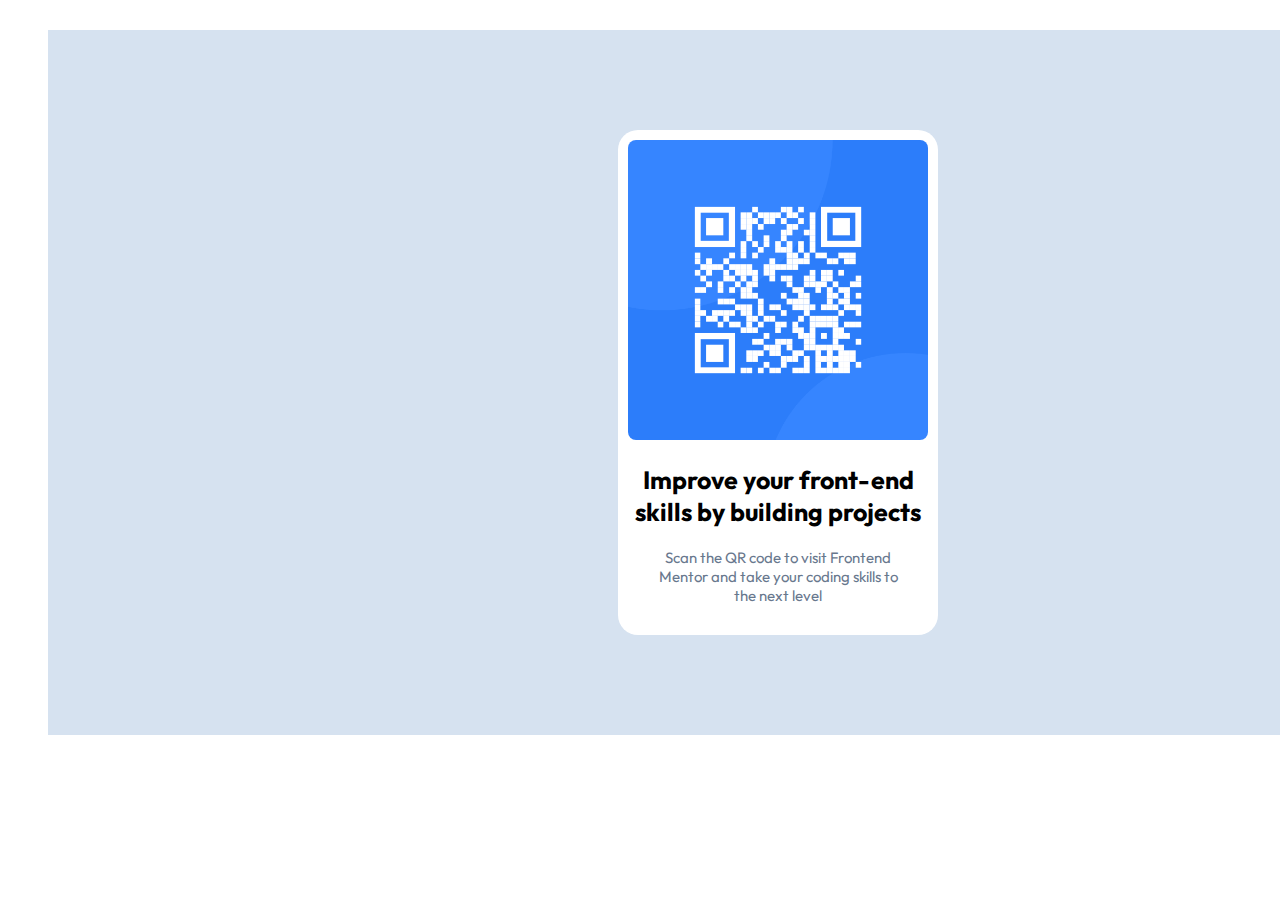
<file: index.html>
<!DOCTYPE html>
<html>
<head>
  <title>QR Code Desktop</title>
  <link rel="stylesheet" href="index.css">
  <link rel="preconnect" href="https://fonts.googleapis.com">
  <link rel="preconnect" href="https://fonts.gstatic.com" crossorigin>
  <link href="https://fonts.googleapis.com/css2?family=Montserrat:ital,wght@0,100..900;1,100..900&family=Outfit:wght@100..900&family=Roboto:ital,wght@0,100..900;1,100..900&display=swap" rel="stylesheet">
</head>

<body>
  <div class="background">
    <div class="container">
      <img class="image" src="images/image-qr-code.png">
    <div class="bold-message">Improve your front-end skills by building projects</div>
    <div class="message">Scan the QR code to visit Frontend Mentor and take your coding skills to the next level</div>
  </div>
  </div>
</body>
</html>
</file>
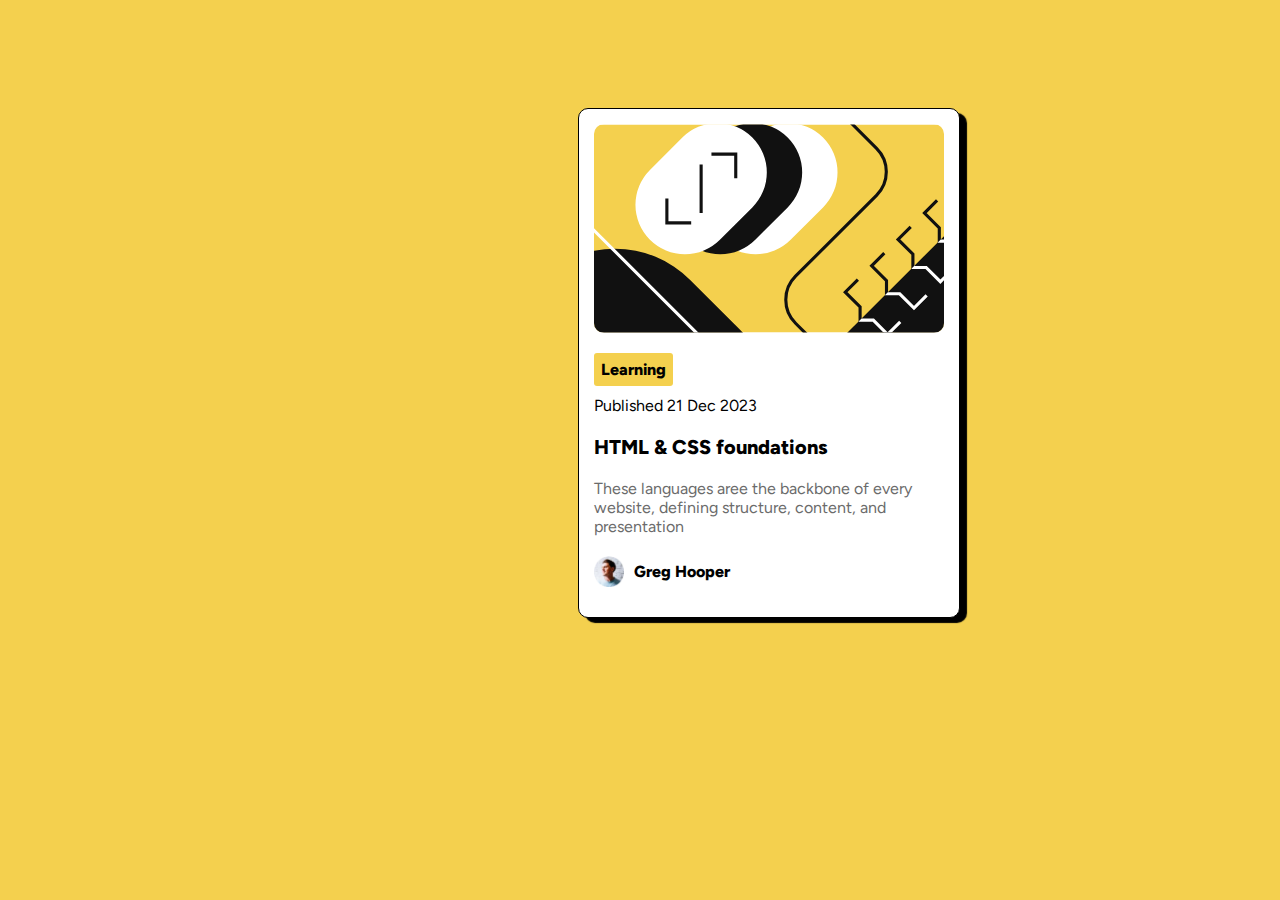
<file: blog.html>
<!DOCTYPE html>
<html lang="en">
<head>
  <meta charset="UTF-8">
  <meta name="viewport" content="width=device-width, initial-scale=1.0">
  <title>Blog</title>
  <link rel="preconnect" href="https://fonts.googleapis.com">
  <link rel="preconnect" href="https://fonts.gstatic.com" crossorigin>
  <link href="https://fonts.googleapis.com/css2?family=Figtree:ital,wght@0,300..900;1,300..900&family=Montserrat:ital,wght@0,100..900;1,100..900&family=Outfit:wght@100..900&family=Roboto:ital,wght@0,100..900;1,100..900&display=swap" rel="stylesheet">
  <link rel="stylesheet" href="style/blog.css">
</head>

<body>
  <div class="container">
    <div class="image-container">
      <img class="image" src="images/illustration-article.svg">
    </div>
    <div class="content">
      <div class="top-content">
        <p class="learning">Learning</p>
        <p class="published">Published 21 Dec 2023</p>
      </div>
      <div class="message">
        <p class="html">HTML & CSS foundations</p>
        <p class="info">These languages aree the backbone of every website, defining structure, content, and presentation</p>
      </div>
      <div class="footer">
        <div class="footer-image-container">
          <img class="footer-image" src="images/image-avatar.webp">
        </div>
        <p class="name">Greg Hooper</p>
      </div>
    </div>
  </div>
</body>
</html>
</file>
<file: index.css>
body {
  font-family: Outfit;
}

.background {
  margin-top: 30px;
  margin-left: 40px;
  margin-bottom: 30px;
  background-color: rgb(214, 226, 240);
  width: 1440px;
}

.container {
  display: inline-block;
  background-color: white;
  width: 320px;
  border-radius: 20px;
  margin-top: 100px;
  margin-bottom: 100px;
  margin-left: 570px;
}

.image {
  width: 300px;
  margin-top: 10px;
  margin-left: 10px;
  border-radius: 8px;
}

.bold-message {
  font-weight: 700;
  font-size: 25px;
  padding-left: 15px;
  padding-right: 15px;
  margin-top: 20px;
  margin-bottom: 20px;
  text-align: center;
}

.message {
  font-size: 15px;
  text-align: center;
  padding-bottom: 30px;
  padding-left: 30px;
  padding-right: 30px;
  color: rgb(104, 119, 141);
  font-weight: 400;
  text-align: center;
}
</file>
<file: style/blog.css>
body {
  background-color: rgb(244, 208, 78);
  font-family: figtree;
}

.container {
  display: inline-block;
  border-style: solid;
  border-width: 1px;
  border-radius: 10px;
  width: 380px;
  background-color: rgb(255, 255, 255);
  box-shadow: 7px 5px 1px rgba(0, 0, 0, 1);
  margin-top: 100px;
  margin-left: 570px;
}

.image-container {
  display: inline-block;
  margin-left: 15px;
  margin-top: 15px;
}

.content {
  margin-left: 15px;
}

.top-content {
  margin-bottom: 10px;
}

.learning {
  display: inline-block;
  border-radius: 3px;
  background-color: rgb(244, 208, 78);
  padding-top: 7px;
  padding-bottom: 7px;
  padding-left: 7px;
  padding-right: 7px;
  font-weight: 800;
  margin-bottom: 0;
  font-size: 16px;
}

.published {
  margin-top: 10px;
  font-size: 16px;
}

.html {
  font-weight: 800;
  font-size: 20px;
}

.info {
  margin-bottom: 10px;
  font-size: 16px;
  color: rgb(107, 107, 107);
}

.image {
  width: 350px;
  border-radius: 10px;
}

.footer {
  display: flex;
  margin-bottom: 20px;
}

.footer-image {
  width: 30px;
  margin-top: 10px;
  margin-right: 10px;
}

.name {
  font-weight: 800;
  font-size: 16px;
}

.content {
  display: inline-block;
}
</file>
